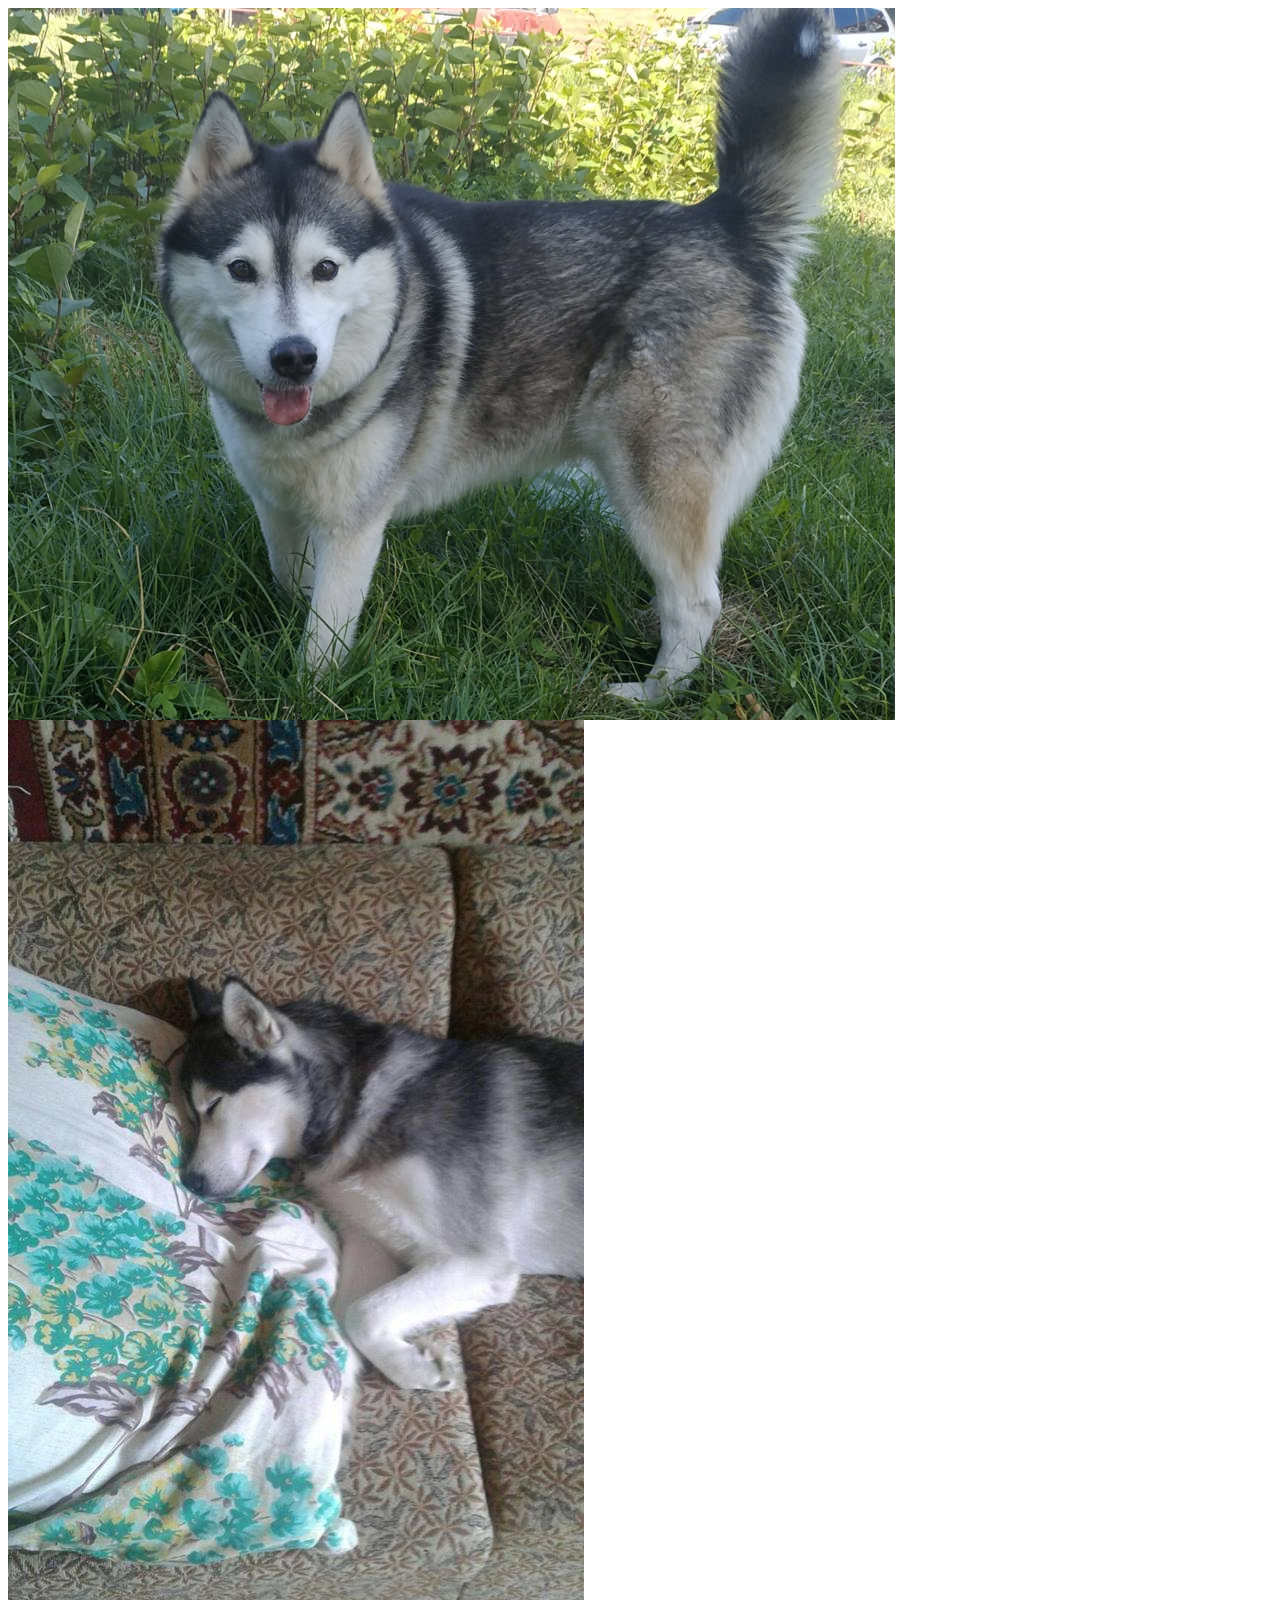
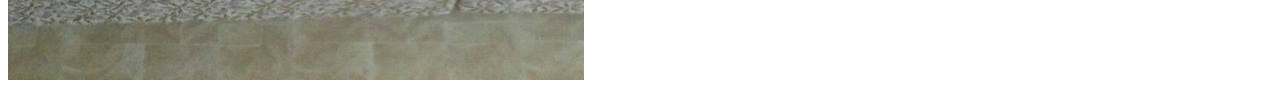
<file: Homeworks/Site/pages/gallery.html>
<html>
    <head>
    <meta charset='utf-8'>
    <meta http-equiv='X-UA-Compatible' content='IE=edge'>
    </head>
    <body>         
<img src="../photo/1.png" alt="Фреї 5 років"><br>
<img src="../photo/3.png" alt="Солодко сопе"><br>
 </body>
</html>
</file>
